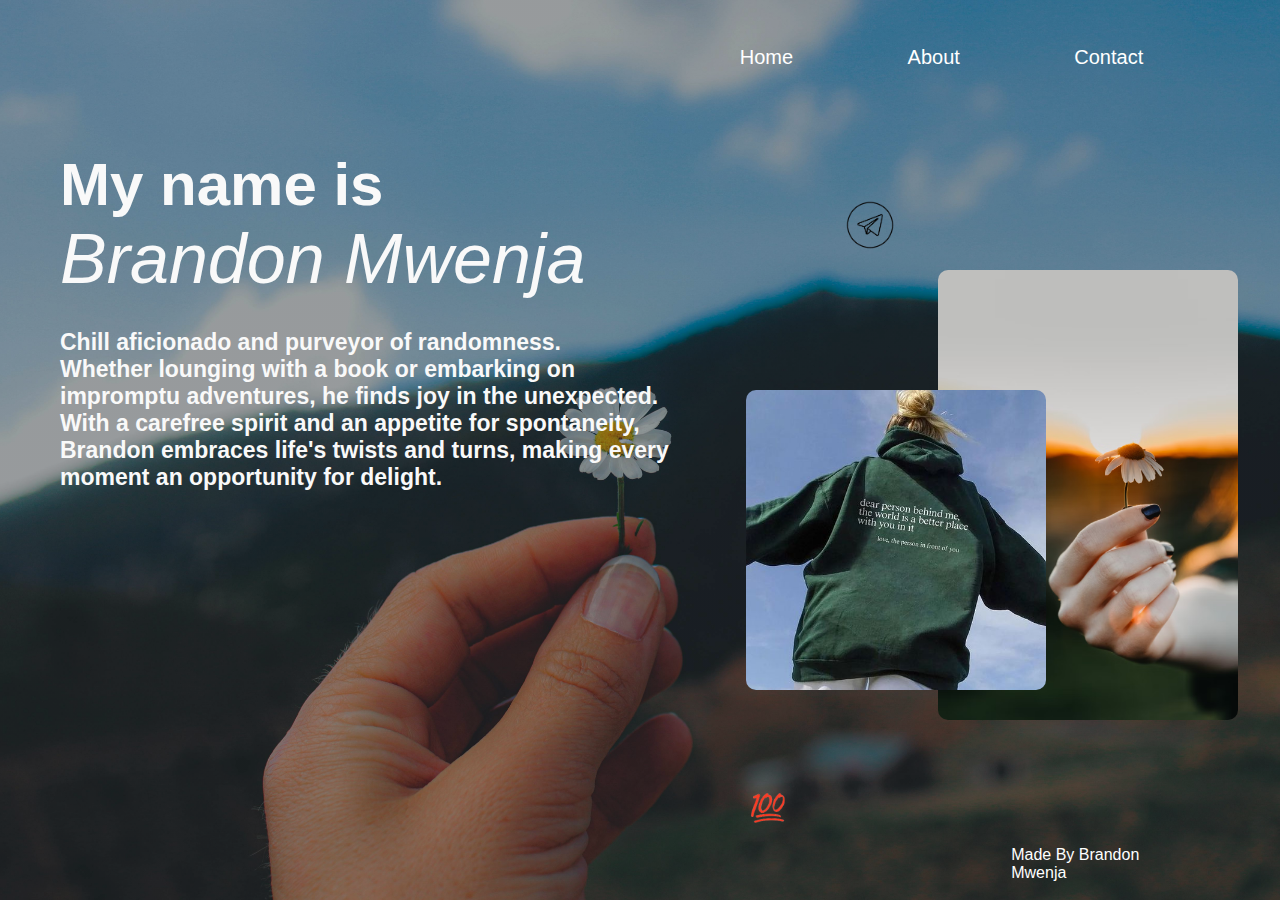
<file: index.html>
<!DOCTYPE html>
<html lang="en">
<head>
    <meta charset="UTF-8">
    <meta name="viewport" content="width=device-width, initial-scale=1.0">
    <title>Bloggers</title>
    <link rel="stylesheet" href="style.css">
</head>
<body>
    <div class="bghead">
        <div class="header">
            <ul>
                <li><a href="/">Home</a></li>
                <li><a href="about.html">About</a></li>
                <li><a href="contact.html">Contact</a></li>
            </ul>
        </div>
        <img class="img2" src="added3.png" alt="Random Image">
        <img class="img3" src="2132963edf3587e22c215f8974add411-removebg-preview.png" alt="Random Image"> 
        <img class="img4" src="download-removebg-preview.png" alt="Random Image"> 
        <img class="img1" src="added2.png" alt="Random Image">
        <h1>My name is <br><em>Brandon Mwenja</em></h1>
        <h3>Chill aficionado and purveyor of randomness.<br> Whether lounging with a book or embarking on<br> impromptu adventures, he finds joy in the unexpected.<br> With a carefree spirit and an appetite for spontaneity,<br> Brandon embraces life's twists and turns, making every<br> moment an opportunity for delight.</h3>
            
    <footer>
        <p>Made By Brandon Mwenja</p>
    </footer>
    </div>
</body>
</html>
</file>
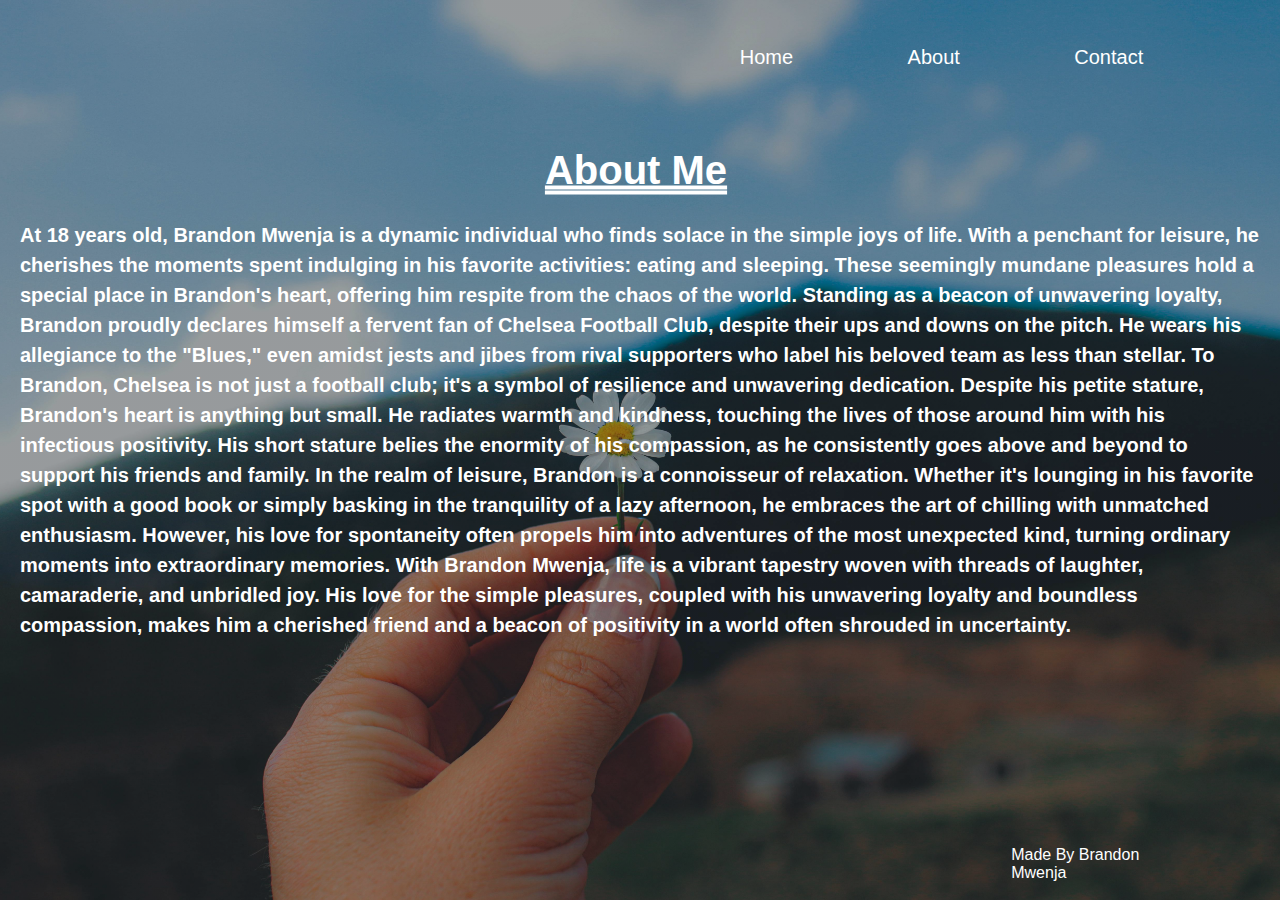
<file: about.html>
<!DOCTYPE html>
<html lang="en">
<head>
    <meta charset="UTF-8">
    <meta name="viewport" content="width=device-width, initial-scale=1.0">
    <title>Bloggers</title>
    <link rel="stylesheet" href="style.css">
</head>
<body>
    <div class="bghead">
        <div class="header">
            <ul>
                <li><a href="/">Home</a></li>
                <li><a href="about.html">About</a></li>
                <li><a href="contact.html">Contact</a></li>
            </ul>
        </div>
        <div class="header2">
            <h1>About Me</h1>
</div>
    <div class="message">
        <h4>At 18 years old, Brandon Mwenja is a dynamic individual who finds solace in the simple joys of life. With a penchant for leisure, he cherishes the moments spent indulging in his favorite activities: eating and sleeping. These seemingly mundane pleasures hold a special place in Brandon's heart, offering him respite from the chaos of the world.

            Standing as a beacon of unwavering loyalty, Brandon proudly declares himself a fervent fan of Chelsea Football Club, despite their ups and downs on the pitch. He wears his allegiance to the "Blues," even amidst jests and jibes from rival supporters who label his beloved team as less than stellar. To Brandon, Chelsea is not just a football club; it's a symbol of resilience and unwavering dedication.
            
            Despite his petite stature, Brandon's heart is anything but small. He radiates warmth and kindness, touching the lives of those around him with his infectious positivity. His short stature belies the enormity of his compassion, as he consistently goes above and beyond to support his friends and family.
            
            In the realm of leisure, Brandon is a connoisseur of relaxation. Whether it's lounging in his favorite spot with a good book or simply basking in the tranquility of a lazy afternoon, he embraces the art of chilling with unmatched enthusiasm. However, his love for spontaneity often propels him into adventures of the most unexpected kind, turning ordinary moments into extraordinary memories.
            
            With Brandon Mwenja, life is a vibrant tapestry woven with threads of laughter, camaraderie, and unbridled joy. His love for the simple pleasures, coupled with his unwavering loyalty and boundless compassion, makes him a cherished friend and a beacon of positivity in a world often shrouded in uncertainty.</h4>
    </div>
    <footer>
        <p>Made By Brandon Mwenja</p>
    </footer>
    </div>
</body>
</html>
</file>
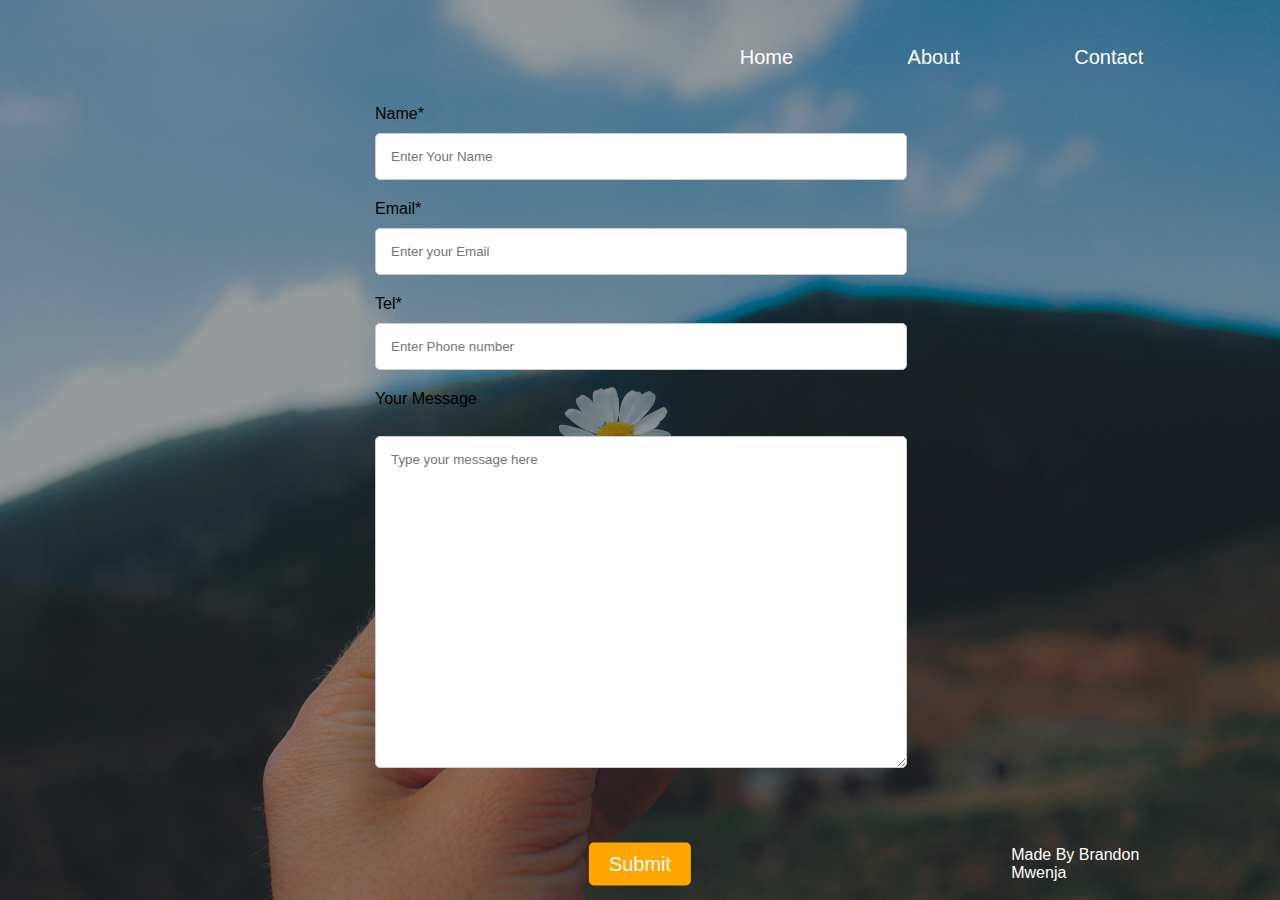
<file: contact.html>
<!DOCTYPE html>
<html lang="en">
<head>
    <meta charset="UTF-8">
    <meta name="viewport" content="width=device-width, initial-scale=1.0">
    <title>Bloggers</title>
    <link rel="stylesheet" href="style.css">
</head>
<body>
    <div class="bghead">
        <div class="header">
            <ul>
                <li><a href="/">Home</a></li>
                <li><a href="about.html">About</a></li>
                <li><a href="contact.html">Contact</a></li>
            </ul>
        </div>
        <div class="contact">
            <section class="left">
                <form action="https://httpbin.org/get" method="get">
                    <p>
                        <label for="name">Name*<br></label>
                        <input type="text" name="name" class="name" placeholder="Enter Your Name" required>
                    </p>
                    <p>
                        <label for="email">Email*<br></label>
                        <input type="email" name="email" class="email" placeholder="Enter your Email" required>
                    </p>
                    <p>
                        <label for="tel">Tel*<br></label>
                        <input type="tel" name="tel" class="tel" placeholder="Enter Phone number" required>
                    </p>
                    <p>
                        <label for="message">Your Message</label>
                        <br>
                        <textarea name="message" class="message" cols="40" rows="20" placeholder="Type your message here" required></textarea>
                    </p>
                    <button type="submit">Submit</button>
                </form>
            </section>
        </div>

    <footer>
        <p>Made By Brandon Mwenja</p>
    </footer>
    </div>
</body>
</html>
</file>
<file: style.css>
*{
    margin:0;
    padding: 0;
    font-family: Wotfard, sans-serif;
}
.header{
    width:100%;
    height: 70px;
    background-color:transparent;
}
.header ul {   
    padding: 2% 6% 1% 6%;
    text-align: right;
    flex: 1;
}
.header ul li{
    margin-right:10px;
    display: inline-block;
    list-style: none;
    padding: 20px 50px;
}
.header ul li a{
    text-align: right;
    text-decoration: none;
    font-size: 20px;
    color: white;
}
.header ul li a:hover{
    text-decoration: underline;
    color: white;
}
.bghead{
    min-height: 100vh;
    width:100%;
    background-image: linear-gradient(rgba(0,0,0,0.3),rgba(0,0,0,0.3)), url(bg2.png);
    background-size: cover;
    background-position: center;
    position:absolute;
}
.bghead h1{
    font-size: 60px;
    margin-top: 80px;
    margin-left: 60px;
    color: rgb(249, 249, 249);
}
.bghead h1 em{
    font-size: 70px;
    font-weight: 500;
}
.bghead h3{
    font-size:23px;
    color:rgb(249, 249, 249);
    margin-top: 30px;
    margin-left: 60px;
}
.bghead button {
    top:82% ;
    left:9% ;
    position: absolute;
    transform: translate(-50%,-50%);
    padding: 15px 30px;
    font-size: 20px;
    background-color: goldenrod;
    border: none;
    border-radius: 10px; 
}
.bghead button:hover{
    background-color: white;
    color: goldenrod;
}
.bghead button a{
    text-decoration: none;
    color: black;
} 
.img1{
    border-radius: 10px;  
    top:60% ;
    left:70% ;
    position: absolute;
    transform: translate(-50%,-50%);
    width: 300px;
}
.img2{
    border-radius: 10px;  
    top:55% ;
    left:85% ;
    position: absolute;
    transform: translate(-50%,-50%);
    width: 300px;
}
 .img4{
    border-radius: 10px;  
    top:90% ;
    left:60% ;
    position: absolute;
    transform: translate(-50%,-50%);
    width:70px;
} 
 .img3{
    border-radius: 10px;  
    top:25% ;
    left:68% ;
    position: absolute;
    transform: translate(-50%,-50%);
    width:50px;
} 
footer p{
    top:96% ;
    left:86% ;
    position: absolute;
    transform: translate(-50%,-50%);
    color: white;
}
.contact {
    display: flex;
    padding: 20px;
    justify-content: space-between;
    margin-bottom: 20px;
}

.left {
    flex: 1;
    padding-right: 30px;
    margin-top: 15px;
}

.left form {
    max-width: 500px;
    margin: 0 auto;
}

.left form p {
    margin-bottom: 20px;
}

.left form label {
    display: block;
    margin-bottom: 5px;
}

.left form input[type="text"],
.left form input[type="email"],
.left form input[type="tel"],
.left form textarea {
    width: 100%;
    padding: 15px;
    border: 1px solid #ccc;
    border-radius: 5px;
    margin-top: 5px;
}

.left form button {
    padding: 10px 20px;
    top:96% ;
    left:50% ;
    position: absolute;
    background-color:orange;
    color: #fff;
    border: none;
    border-radius: 5px;
    cursor: pointer;
}
.left form button:hover{
    background-color: black;
}

.right {
    flex: 1;
    padding-left: 20px;
}

.right h2 {
    margin-bottom: 40px;
    font-size: 30px;
    color: orange;
    margin-top: 20px;
}
.right address {
    font-style: normal;
    margin-bottom: 20px;
    font-size: 20px;
}
.header2 h1{
    top: 10%;
    left: 45%;
    position:absolute;
    transform: translate(-50%,-50%);
    color: white;
    font-size: 40px;
    text-decoration: double underline;
}
.message h4{
    margin-top: 150px;
    margin-left: 20px;
    margin-right: 20px;
    color: white;
    font-size: 20px;
    line-height: 30px;

}
</file>
